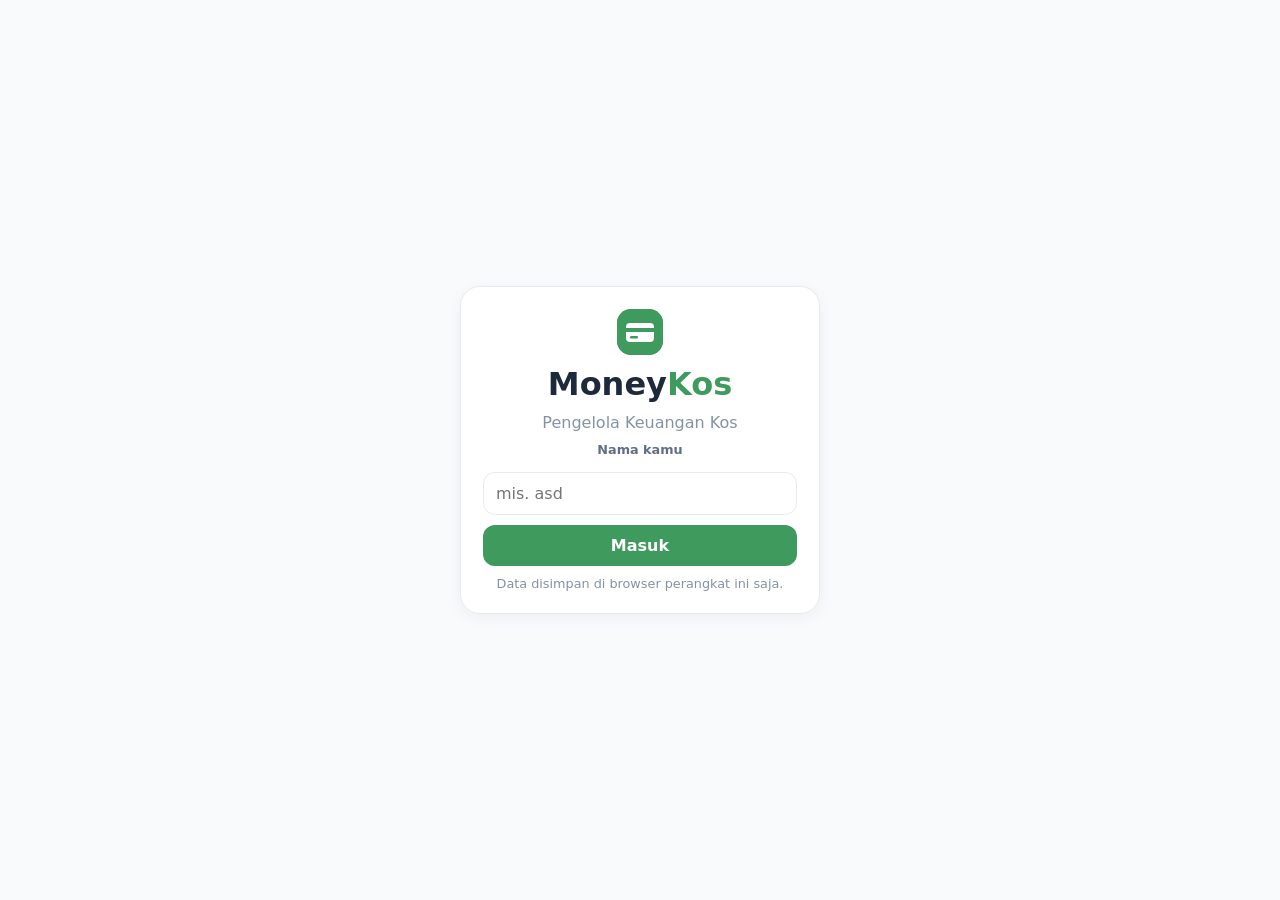
<file: pages/anggaran.html>
<!DOCTYPE html>
<html lang="id">
<head>
<meta charset="UTF-8">
<meta name="viewport" content="width=device-width, initial-scale=1">
<title>Anggaran Bulanan - MoneyKos</title>
<link rel="stylesheet" href="../css/base.css">
<link rel="stylesheet" href="../css/layout.css">
</head>
<body>
<div class="app">
  <aside class="side" id="sidebar"></aside>
  <main>
    <header class="top">
      <div><h2>Anggaran Bulanan</h2><p class="muted">Atur anggaran bulanan dan batas pengeluaran harian.</p></div>
      <div class="top-r"><div class="right"><b id="tanggal"></b><br><small class="muted">Periode Kos Aktif</small></div><button id="reset" class="btn ghost">↻ Reset Data</button></div>
    </header>
    <div id="toast"></div>
    <section id="view">
      <div class="card">
        <h3 id="judulForm">Atur Anggaran</h3>
        <form class="f" id="fAng">
          <div><label>Bulan</label><input type="month" name="bulan" required></div>
          <div><label>Total Anggaran (Rp)</label><input type="number" name="total" min="1" required></div>
          <div><label>Batas Harian (Rp)</label><input type="number" name="batas" min="0"></div>
          <div>
            <button class="btn primary">Simpan</button>
            <button class="btn ghost hidden" type="button" id="btnBatal">Batal</button>
          </div>
        </form>
      </div>

      <div class="card">
        <table>
          <thead><tr><th>Bulan</th><th class="n">Total Anggaran</th><th class="n">Batas Harian</th><th></th></tr></thead>
          <tbody id="daftar"></tbody>
        </table>
      </div>
    </section>
  </main>
</div>
<script type="module" src="../js/features/anggaran/anggaranPage.js"></script>
</body>
</html>
</file>
<file: css/base.css>
/* ===== BASE: variabel, reset, dan komponen umum (dipakai semua halaman) ===== */
:root {
    --g: #3f9a5d;
    --gl: #e8f6ee;
    --bg: #f8fafc;
    --tx: #1e2a3b;
    --mu: #8592a6;
    --bd: #e6ebf2;
    --red: #d9344f;
    --amb: #b4600c
}

* {
    box-sizing: border-box
}

body {
    margin: 0;
    font-family: Inter, system-ui, -apple-system, "Segoe UI", Roboto, sans-serif;
    background: var(--bg);
    color: var(--tx)
}

.hidden {
    display: none !important
}

.muted {
    color: var(--mu)
}

.small {
    font-size: .8rem
}

.right {
    text-align: right
}

.ok {
    color: var(--g)
}

a.ok {
    text-decoration: none
}

span span,
b span,
h1 span {
    color: var(--g)
}

.row {
    display: flex;
    justify-content: space-between;
    align-items: center;
    gap: 10px
}

.card {
    background: #fff;
    border: 1px solid var(--bd);
    border-radius: 20px;
    padding: 22px;
    box-shadow: 0 4px 16px rgba(30, 42, 59, .05)
}

.logo {
    width: 46px;
    height: 46px;
    border-radius: 14px;
    background: var(--g);
    display: grid;
    place-items: center;
    font-size: 22px
}

/* tombol */
.btn {
    border: 0;
    border-radius: 12px;
    padding: 11px 16px;
    font: inherit;
    font-weight: 600;
    cursor: pointer
}

.btn.primary {
    background: var(--g);
    color: #fff
}

.btn.ghost {
    background: #eef2f7;
    color: var(--tx)
}

.btn.danger-soft {
    background: #fdecee;
    color: var(--red)
}

.btn.sm {
    padding: 6px 10px;
    font-size: .8rem
}

.btn.del {
    background: #fdecee;
    color: var(--red)
}

/* banner peringatan (Dashboard & Transaksi) */
.alert {
    border-radius: 18px;
    padding: 18px 22px;
    border: 1px solid;
    display: flex;
    gap: 16px;
    align-items: center
}

.alert.AMAN {
    background: #effaf3;
    border-color: #bfe6cc;
    color: #1f6b3a
}

.alert.HAMPIR {
    background: #fffbea;
    border-color: #f3dd8b;
    color: var(--amb)
}

.alert.LEBIH {
    background: #fdecee;
    border-color: #f3b7c0;
    color: var(--red)
}

.alert .ic {
    width: 28px;
    height: 28px;
    flex: none
}

.alert p {
    margin: 2px 0 0
}

/* kartu statistik & pill (Dashboard & Laporan) */
.stat small {
    letter-spacing: .06em;
    font-weight: 600;
    color: #5f6f86;
    text-transform: uppercase
}

.stat h3 {
    margin: 14px 0 4px;
    font-size: 1.9rem
}

.pill {
    display: inline-block;
    background: #e4e9f2;
    border-radius: 20px;
    padding: 10px 16px;
    font-weight: 700
}

/* tabel */
table {
    width: 100%;
    border-collapse: collapse
}

th {
    font-size: .75rem;
    letter-spacing: .06em;
    color: var(--mu);
    text-align: left;
    padding: 10px 8px;
    text-transform: uppercase
}

td {
    padding: 12px 8px;
    border-top: 1px solid var(--bd)
}

td.n,
th.n {
    text-align: right
}

.empty {
    text-align: center;
    color: var(--mu);
    padding: 24px
}

.badge {
    padding: 4px 12px;
    border-radius: 20px;
    font-size: .8rem;
    font-weight: 600
}

.b-in {
    background: #dcf5e6;
    color: #1f7a45
}

.b-need {
    background: #dcf5e6;
    color: #1f7a45
}

.b-want {
    background: #fde3e7;
    color: var(--red)
}

.plus {
    color: var(--g);
    font-weight: 700
}

.minus {
    font-weight: 700
}

/* form */
form.f {
    display: grid;
    grid-template-columns: repeat(auto-fit, minmax(170px, 1fr));
    gap: 14px;
    align-items: end
}

label {
    display: block;
    font-size: .8rem;
    font-weight: 600;
    color: #5f6f86;
    margin-bottom: 5px
}

input,
select {
    width: 100%;
    padding: 11px 12px;
    border: 1px solid var(--bd);
    border-radius: 12px;
    font: inherit;
    background: #fff
}
</file>
<file: css/layout.css>
/* ===== LAYOUT: kerangka halaman (sidebar, header, toast, area konten) ===== */
.app {
    display: grid;
    grid-template-columns: 260px 1fr;
    min-height: 100vh
}

.side {
    background: #fff;
    border-right: 1px solid var(--bd);
    padding: 20px 14px;
    display: flex;
    flex-direction: column;
    gap: 18px;
    position: sticky;
    top: 0;
    height: 100vh
}

.brand {
    display: flex;
    gap: 12px;
    align-items: center;
    padding: 0 6px 16px;
    border-bottom: 1px solid var(--bd)
}

.brand small {
    display: block;
    color: var(--mu)
}

.brand b {
    font-size: 1.3rem
}

nav {
    display: grid;
    gap: 4px
}

nav a {
    display: block;
    text-decoration: none;
    padding: 13px 16px;
    border-radius: 14px;
    cursor: pointer;
    font-weight: 500;
    color: #44546a
}

nav a:hover {
    background: var(--bg)
}

nav a.on {
    background: var(--gl);
    color: var(--g);
    font-weight: 600
}

.side-bottom {
    margin-top: auto;
    display: grid;
    gap: 10px
}

.user {
    padding: 14px
}

.user small {
    display: block;
    margin-top: 6px
}

main {
    padding: 0 0 40px
}

.top {
    display: flex;
    justify-content: space-between;
    align-items: center;
    padding: 22px 36px;
    background: #fff;
    border-bottom: 1px solid var(--bd)
}

.top h2 {
    margin: 0
}

.top p {
    margin: 4px 0 0
}

.top-r {
    display: flex;
    gap: 14px;
    align-items: center
}

#toast {
    padding: 20px 36px 0
}

.toast {
    padding: 14px 20px;
    border-radius: 14px;
    color: #fff;
    background: #43926a;
    display: flex;
    justify-content: space-between;
    margin-bottom: 10px
}

.toast.err {
    background: var(--red)
}

.toast.warn {
    background: #d98a1b
}

.toast span {
    cursor: pointer
}

#view {
    padding: 20px 36px;
    display: grid;
    gap: 20px
}

@media(max-width:900px) {
    .app {
        grid-template-columns: 1fr
    }

    .side {
        position: static;
        height: auto
    }

    #view,
    .top,
    #toast {
        padding-left: 16px;
        padding-right: 16px
    }
}

/* ikon menu & tombol di sidebar */
nav a,
.side .btn {
    display: flex;
    align-items: center;
    gap: 10px
}

.side .btn {
    justify-content: center
}

nav a img,
.side .btn img {
    width: 20px;
    height: 20px
}
</file>
<file: css/dashboard.css>
/* ===== DASHBOARD: kartu statistik, dua kolom, bar kebutuhan vs keinginan ===== */
.stats {
    display: grid;
    grid-template-columns: repeat(4, 1fr);
    gap: 20px
}

.two {
    display: grid;
    grid-template-columns: 5fr 7fr;
    gap: 20px
}

.bar {
    height: 12px;
    background: #eef2f7;
    border-radius: 10px;
    overflow: hidden;
    margin: 6px 0 16px
}

.bar i {
    display: block;
    height: 100%
}

@media(max-width:900px) {
    .stats {
        grid-template-columns: 1fr 1fr
    }

    .two {
        grid-template-columns: 1fr
    }
}
</file>
<file: css/laporan.css>
/* ===== LAPORAN: ringkasan tiga kartu ===== */
.sum {
    display: grid;
    grid-template-columns: repeat(3, 1fr);
    gap: 20px
}

@media(max-width:900px) {
    .sum {
        grid-template-columns: 1fr 1fr
    }
}
</file>
<file: css/login.css>
/* ===== LOGIN: halaman masuk ===== */
.login {
    min-height: 100vh;
    display: grid;
    place-items: center;
    padding: 20px
}

.login-card {
    width: 360px;
    display: grid;
    gap: 10px;
    text-align: center
}

.login-card .logo {
    margin: auto
}

.login-card h1 {
    margin: 0
}

.login-card p {
    margin: 0
}
</file>
